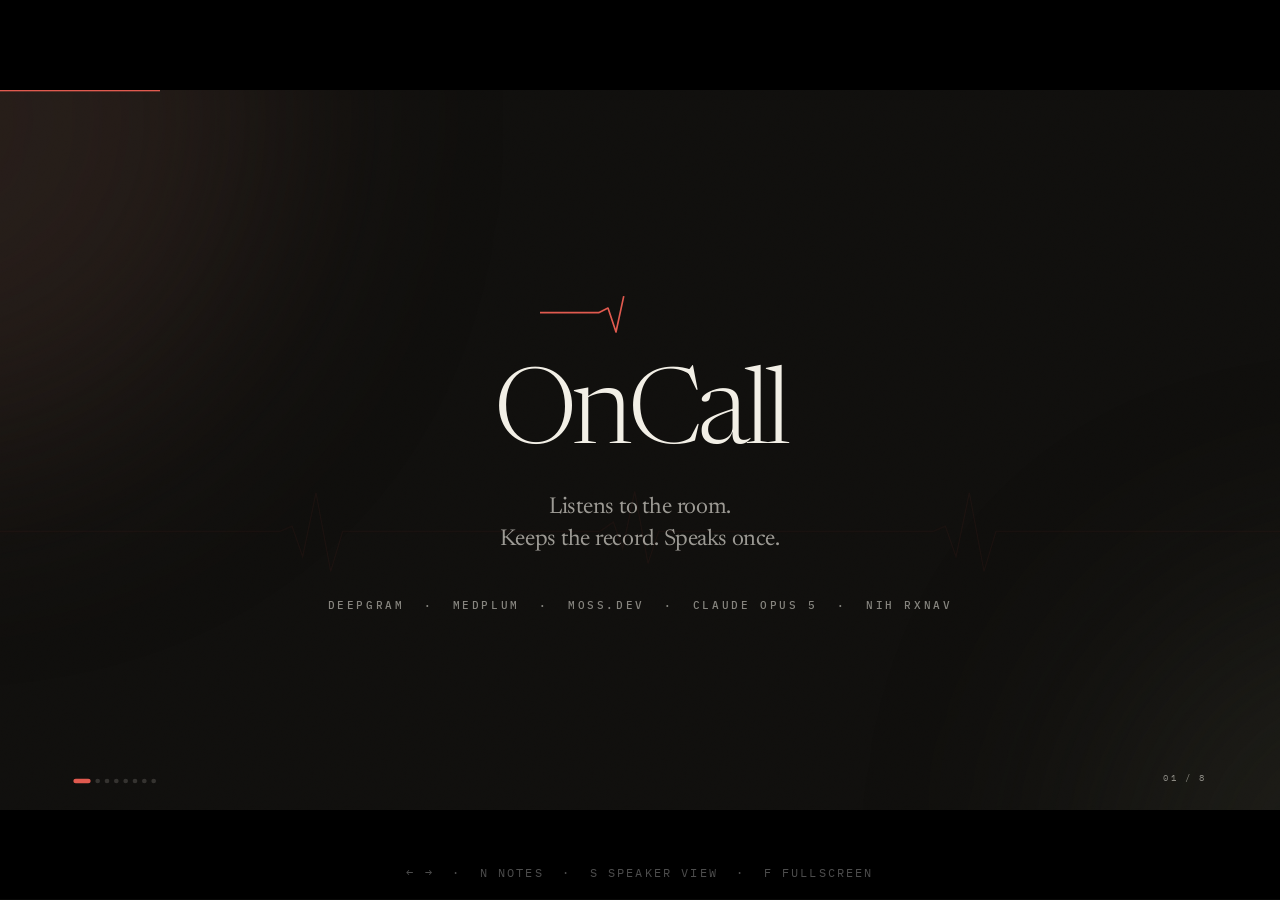
<file: deck/short.html>
<!DOCTYPE html>
<html lang="en">
<head>
<meta charset="utf-8">
<meta name="viewport" content="width=device-width,initial-scale=1">
<title>OnCall — the record the room can't keep</title>

<link rel="preconnect" href="https://fonts.googleapis.com">
<link rel="preconnect" href="https://fonts.gstatic.com" crossorigin>
<link href="https://fonts.googleapis.com/css2?family=Newsreader:opsz,wght@6..72,200..700&family=IBM+Plex+Mono:wght@400;500&display=swap" rel="stylesheet">

<style>
:root{
  --bg:#100f0d; --ink:#f2efe6; --ink-2:rgba(242,239,230,.62); --ink-3:rgba(242,239,230,.52);
  --hair:rgba(242,239,230,.10); --hair-2:rgba(242,239,230,.20);
  --accent:#e05a4f; --accent-deep:#b3261e;
  --live:#4cb96b;
  --p-bg:#faf9f6; --p-card:#ffffff; --p-recessed:#f5f4ef;
  --p-border:#e4e1d8; --p-border-strong:#1a1a18;
  --p-text:#1a1a18; --p-muted:#8c8878; --p-label:#9b9686;
  --p-alert:#b3261e; --p-radius:14px;
  --e-emph:cubic-bezier(.2,0,0,1);
  --e-emph-dec:cubic-bezier(.05,.7,.1,1);
  --e-std-dec:cubic-bezier(0,0,0,1);
  --e-std-acc:cubic-bezier(.3,0,1,1);
  --spring-def:cubic-bezier(.38,1.21,.22,1.00);
  --sans:"Newsreader",Georgia,"Iowan Old Style",Palatino,serif;
  --mono:"IBM Plex Mono",ui-monospace,"SF Mono",Menlo,monospace;
  --sh-1:0 1px 2px rgba(0,0,0,.30);
  --sh-2:0 6px 22px rgba(0,0,0,.34);
  --sh-3:0 26px 70px rgba(0,0,0,.46);
}
*{box-sizing:border-box}
html,body{margin:0;height:100%;background:#000;overflow:hidden;
  font-family:var(--sans);color:var(--ink);-webkit-font-smoothing:antialiased}
#viewport{position:fixed;inset:0;background:#000;overflow:hidden}
#deck{width:1920px;height:1080px;position:absolute;left:50%;top:50%;
  transform-origin:center center;background:var(--bg);overflow:hidden}
#aura{position:absolute;inset:-20%;z-index:0;pointer-events:none}
#aura b{position:absolute;display:block;border-radius:50%;filter:blur(170px);will-change:transform}
#aura b:nth-child(1){width:1000px;height:1000px;left:-8%;top:-16%;background:#3a2a24;opacity:.55;animation:d1 38s ease-in-out infinite}
#aura b:nth-child(2){width:820px;height:820px;right:-6%;bottom:-18%;background:#2a2a22;opacity:.5;animation:d2 45s ease-in-out infinite}
@keyframes d1{0%,100%{transform:translate3d(0,0,0) scale(1)}50%{transform:translate3d(80px,50px,0) scale(1.1)}}
@keyframes d2{0%,100%{transform:translate3d(0,0,0) scale(1.04)}50%{transform:translate3d(-60px,-70px,0) scale(.95)}}
#trace{position:absolute;left:0;right:0;top:52%;z-index:0;pointer-events:none;opacity:.05}
#grain{position:absolute;inset:0;z-index:1;pointer-events:none;opacity:.035;mix-blend-mode:overlay;
  background-image:url("data:image/svg+xml,%3Csvg xmlns='http://www.w3.org/2000/svg' width='140' height='140'%3E%3Cfilter id='n'%3E%3CfeTurbulence type='fractalNoise' baseFrequency='.85' numOctaves='3'/%3E%3C/filter%3E%3Crect width='140' height='140' filter='url(%23n)'/%3E%3C/svg%3E")}
.s{position:absolute;inset:0;z-index:2;padding:76px 110px;display:flex;flex-direction:column;
  opacity:0;visibility:hidden;pointer-events:none;
  transition:opacity 200ms var(--e-std-acc),visibility 0s 200ms}
.s.on{opacity:1;visibility:visible;pointer-events:auto;
  transition:opacity 300ms 120ms var(--e-std-dec),visibility 0s}
.s.center{justify-content:center;align-items:center;text-align:center}
.s.mid{justify-content:flex-start}
.t-mega{font-size:158px;line-height:.92;letter-spacing:-.045em;font-weight:300;margin:0}
.t-big{font-size:104px;line-height:1.04;letter-spacing:-.036em;font-weight:300;margin:0}
.t-mid{font-size:64px;line-height:1.1;letter-spacing:-.028em;font-weight:350;margin:0}
.t-sm{font-size:34px;line-height:1.4;letter-spacing:-.012em;font-weight:400;margin:0;color:var(--ink-2)}
.lbl{font-family:var(--mono);font-size:17px;letter-spacing:.26em;text-transform:uppercase;
  color:var(--ink-3);font-weight:500;margin:0}
strong{font-weight:600}
em{font-style:italic;color:var(--ink)}
.hot{color:var(--accent)}
.shead{margin-bottom:30px;flex-shrink:0}
.shead .lbl{margin-bottom:14px}
.shead h2{font-size:56px;line-height:1.06;letter-spacing:-.032em;font-weight:300;margin:0;max-width:30ch}
.shead .ctx{font-size:24px;line-height:1.45;color:var(--ink-3);margin:12px 0 0;max-width:52ch}
.canvas{flex:1;display:flex;align-items:center;justify-content:center;min-height:0;position:relative}
.canvas svg{width:100%;height:100%;overflow:visible}
[data-b]{opacity:0;transform:translateY(26px);
  transition:opacity 400ms var(--e-std-dec),transform 500ms var(--e-emph-dec)}
[data-b].in{opacity:1;transform:none}
[data-b][data-fx="fade"]{transform:none}
[data-b][data-fx="scale"]{transform:scale(.92);
  transition:opacity 300ms var(--e-std-dec),transform 500ms var(--spring-def)}
[data-b][data-fx="scale"].in{transform:scale(1)}
.box{fill:rgba(242,239,230,.035);stroke:var(--hair-2);stroke-width:1.5}
.box-strong{fill:rgba(242,239,230,.06);stroke:var(--ink);stroke-width:2}
.box-hot{fill:rgba(224,90,79,.09);stroke:var(--accent);stroke-width:2}
.box-ghost{fill:none;stroke:var(--hair-2);stroke-width:1.5;stroke-dasharray:7 7}
.edge{stroke:var(--ink-2);stroke-width:2;fill:none}
.edge-soft{stroke:var(--ink-3);stroke-width:1.6;fill:none}
.edge-hot{stroke:var(--accent);stroke-width:2.6;fill:none}
.dash{stroke-dasharray:6 7}
.flow{stroke-dasharray:7 10;animation:flow 1.25s linear infinite}
@keyframes flow{to{stroke-dashoffset:-34}}
.dH{font-family:var(--sans);font-size:30px;font-weight:350;fill:var(--ink)}
.dHs{font-family:var(--sans);font-size:25px;font-weight:350;fill:var(--ink)}
.dM{font-family:var(--mono);font-size:19px;fill:var(--ink-2)}
.dMi{font-family:var(--mono);font-size:20px;fill:var(--ink)}
.dMh{font-family:var(--mono);font-size:20px;fill:var(--accent)}
.dL{font-family:var(--mono);font-size:16px;letter-spacing:.2em;fill:var(--ink-3)}
.dBig{font-family:var(--sans);font-size:42px;font-weight:300;fill:var(--ink)}
.d-hot{fill:var(--accent)}
.d-ink{fill:var(--ink)}
.d-live{fill:var(--live)}
.d-soft{fill:var(--ink-3)}
.breathe{animation:breathe 2.4s ease-in-out infinite}
@keyframes breathe{0%,100%{opacity:1}50%{opacity:.28}}
.app{background:var(--p-bg);border-radius:20px;box-shadow:var(--sh-3);
  font-family:-apple-system,BlinkMacSystemFont,"Segoe UI",system-ui,sans-serif;
  color:var(--p-text);padding:26px 30px;width:100%}
.app-bar{display:flex;align-items:center;gap:12px;margin-bottom:20px}
.app-bar .q{font-family:var(--mono);font-size:19px;color:#4a5c8c;
  background:var(--p-recessed);border:1px solid var(--p-border);border-radius:10px;padding:9px 14px}
.app-bar .n{font-family:var(--mono);font-size:16px;color:var(--p-label);letter-spacing:.14em;margin-left:auto}
.trow{display:flex;align-items:center;gap:16px;background:var(--p-card);
  border:1px solid var(--p-border);border-radius:var(--p-radius);padding:16px 20px;margin-bottom:10px;
  box-shadow:var(--sh-1)}
.trow.no-owner{border-color:var(--p-alert);border-width:2px;background:#fff}
.trow .task{font-size:23px}
.trow .own{margin-left:auto;font-family:var(--mono);font-size:17px;color:var(--p-muted)}
.trow.no-owner .own{color:var(--p-alert);font-weight:600;letter-spacing:.1em}
.trow .st{font-family:var(--mono);font-size:15px;color:var(--p-label);
  border:1px solid var(--p-border);border-radius:999px;padding:4px 11px;letter-spacing:.08em}
.trow.no-owner .st{color:var(--p-alert);border-color:var(--p-alert)}
#chrome{position:absolute;left:0;right:0;bottom:0;z-index:40;pointer-events:none;
  padding:0 110px 40px;display:flex;align-items:flex-end;gap:24px}
#dots{display:flex;gap:7px;pointer-events:auto}
#dots i{width:7px;height:7px;border-radius:50%;background:rgba(242,239,230,.16);display:block;
  cursor:pointer;transition:all 280ms var(--e-emph)}
#dots i.on{background:var(--accent);width:26px;border-radius:4px}
#dots i.seen{background:rgba(242,239,230,.34)}
#meta{margin-left:auto;font-family:var(--mono);font-size:14px;letter-spacing:.2em;
  color:var(--ink-3);text-transform:uppercase}
#bar{position:absolute;left:0;top:0;height:2px;z-index:41;background:var(--accent);
  transition:width 420ms var(--e-emph)}
#hint{position:fixed;left:50%;bottom:20px;transform:translateX(-50%);z-index:60;
  font-family:var(--mono);font-size:12px;letter-spacing:.18em;text-transform:uppercase;
  color:rgba(255,255,255,.30);transition:opacity 500ms;pointer-events:none}
#hint.gone{opacity:0}
#notes{position:fixed;left:0;right:0;bottom:0;z-index:90;background:rgba(12,11,9,.97);
  backdrop-filter:blur(20px);border-top:1px solid var(--hair-2);padding:26px 44px 30px;
  transform:translateY(100%);transition:transform 380ms var(--e-emph);max-height:46vh;overflow-y:auto}
#notes.on{transform:none}
#notes h4{font-family:var(--mono);font-size:11px;letter-spacing:.22em;text-transform:uppercase;
  color:var(--ink-3);margin:0 0 12px;font-weight:500}
#notes p{margin:0 0 12px;font-size:16px;line-height:1.62;color:var(--ink-2);max-width:110ch;
  font-family:-apple-system,BlinkMacSystemFont,"Segoe UI",system-ui,sans-serif}
#notes strong{color:var(--ink)}
#notes .beat{color:var(--accent);font-weight:600}
@media (prefers-reduced-motion:reduce){
  *,*::before,*::after{animation-duration:.001ms!important;animation-iteration-count:1!important;
    transition-duration:.001ms!important}
}
</style>
</head>
<body>
<div id="viewport"><div id="deck">
  <div id="aura"><b></b><b></b></div>
  <svg id="trace" viewBox="0 0 1920 200" preserveAspectRatio="none" height="200" aria-hidden="true">
    <path id="tracePath" fill="none" stroke="var(--accent)" stroke-width="2"
          d="M0 100 H420 l18 -8 l16 46 l20 -96 l22 118 l18 -60 H900 l20 -14 l14 40 l18 -86 l20 108 l16 -48 H1400 l18 -8 l16 46 l20 -96 l22 118 l18 -60 H1920"/>
  </svg>
  <div id="grain"></div>
  <div id="bar"></div>

  <!-- ══════════ 01 · title (shown right after the live demo) ══════════ -->
  <section class="s center">
    <div data-b data-fx="fade" style="margin-bottom:44px">
      <svg width="300" height="76" viewBox="0 0 300 76" aria-hidden="true">
        <path d="M0 38 H88 l14 -7 l12 36 l16 -74 l17 90 l14 -45 H300" fill="none"
              stroke="var(--accent)" stroke-width="2.5" stroke-linejoin="round"
              stroke-dasharray="440" stroke-dashoffset="440">
          <animate attributeName="stroke-dashoffset" from="440" to="0" dur="2.2s"
                   begin="0.4s" fill="freeze" calcMode="spline" keySplines=".2 0 0 1"/>
        </path>
      </svg>
    </div>
    <h1 class="t-mega" data-b>OnCall</h1>
    <p class="t-sm" data-b style="margin-top:38px;max-width:36ch">
      Listens to the room.<br>Keeps the record. Speaks once.</p>
    <p class="lbl" data-b data-fx="fade" style="margin-top:64px">
      Deepgram &nbsp;·&nbsp; Medplum &nbsp;·&nbsp; moss.dev &nbsp;·&nbsp; Claude Opus 5 &nbsp;·&nbsp; NIH RxNav</p>
  </section>

  <!-- ══════════ 02 · the problem — timeline artifact ══════════ -->
  <section class="s mid">
    <div class="shead">
      <p class="lbl">A trauma bay, 57 seconds</p>
      <h2>Everything is said. Nothing is written.</h2>
    </div>
    <div class="canvas">
      <svg viewBox="0 0 1700 640" role="img"
           aria-label="Five spoken moments on a time axis above an empty record">
        <text class="dL" x="0" y="26">WHAT THE ROOM SAID</text>
        <path class="edge-soft" d="M 0 230 H 1690" data-b data-fx="fade"/>
        <g data-b>
          <line class="edge-soft" x1="10" y1="230" x2="10" y2="176"/>
          <circle class="d-ink" cx="10" cy="230" r="7"/>
          <text class="dMi" x="0" y="160">GCS 13 · HR 122 · open tibia</text>
          <text class="dL" x="0" y="128">0:00 HANDOFF</text>
        </g>
        <g data-b>
          <line class="edge-soft" x1="840" y1="230" x2="840" y2="286"/>
          <circle class="d-ink" cx="840" cy="230" r="7"/>
          <text class="dMi" x="840" y="314" text-anchor="middle">3 requests · 1 with nobody named</text>
          <text class="dL" x="840" y="344" text-anchor="middle">0:28</text>
        </g>
        <g data-b>
          <line class="edge-soft" x1="1018" y1="230" x2="1018" y2="186"/>
          <circle class="d-ink" cx="1018" cy="230" r="7"/>
          <text class="dM" x="1018" y="168" text-anchor="middle">“I’ve got ortho”</text>
        </g>
        <g data-b>
          <line class="edge-hot" x1="1116" y1="230" x2="1116" y2="392"/>
          <circle class="d-hot" cx="1116" cy="230" r="9"/>
          <text class="dMh" x="1116" y="422" text-anchor="middle">severe penicillin allergy</text>
          <text class="dL" x="1116" y="452" text-anchor="middle">0:38 · FROM THE MOTHER</text>
        </g>
        <g data-b>
          <line class="edge-hot" x1="1434" y1="230" x2="1434" y2="176"/>
          <circle class="d-hot" cx="1434" cy="230" r="9"/>
          <text class="dMh" x="1434" y="160" text-anchor="middle">order: ampicillin-sulbactam</text>
          <text class="dL" x="1434" y="128" text-anchor="middle">0:50</text>
        </g>
        <g data-b data-fx="fade">
          <path class="edge-hot dash" d="M 1116 262 V 282 H 1434 V 262"/>
          <rect x="1204" y="258" width="142" height="34" rx="17" fill="var(--bg)"/>
          <text class="dMh" x="1275" y="284" text-anchor="middle">12 seconds</text>
        </g>
        <g data-b data-fx="fade">
          <text class="dL" x="0" y="558">WHAT THE RECORD HELD</text>
          <rect class="box-ghost" x="330" y="530" width="1360" height="60" rx="14"/>
          <text class="dM" x="1010" y="568" text-anchor="middle">empty</text>
        </g>
      </svg>
    </div>
  </section>

  <!-- ══════════ 03 · three pillars (features) ══════════ -->
  <section class="s mid">
    <div class="shead">
      <p class="lbl">What it does</p>
      <h2>One stream in. Three things out.</h2>
    </div>
    <div class="canvas">
      <svg viewBox="0 0 1700 620" role="img"
           aria-label="Room audio fans out into details, tasks and context, each landing as FHIR resources">
        <g data-b data-fx="fade">
          <rect class="box-strong" x="0" y="248" width="250" height="118" rx="18"/>
          <g id="wave2"></g>
          <text class="dHs" x="125" y="344" text-anchor="middle">the room</text>
        </g>
        <path class="edge" d="M 250 307 H 330" data-b data-fx="fade"/>
        <path class="edge" d="M 330 96 V 518" data-b data-fx="fade"/>
        <path class="edge flow" d="M 330 96 H 552" marker-end="url(#ah)" data-b data-fx="fade"/>
        <path class="edge flow" d="M 330 307 H 552" marker-end="url(#ah)" data-b data-fx="fade"/>
        <path class="edge flow" d="M 330 518 H 552" marker-end="url(#ah)" data-b data-fx="fade"/>
        <g data-b>
          <rect class="box" x="566" y="46" width="330" height="100" rx="16"/>
          <text class="dH" x="596" y="92">Details</text>
          <text class="dM" x="596" y="124">every fact said out loud</text>
          <path class="edge-soft" d="M 896 96 H 976" marker-end="url(#ahs)"/>
          <rect class="box" x="990" y="46" width="700" height="100" rx="16"/>
          <text class="dMi" x="1020" y="88">Observation · AllergyIntolerance</text>
          <text class="dMi" x="1020" y="120">MedicationRequest</text>
        </g>
        <g data-b>
          <rect class="box" x="566" y="257" width="330" height="100" rx="16"/>
          <text class="dH" x="596" y="303">Tasks</text>
          <text class="dM" x="596" y="335">every request said out loud</text>
          <path class="edge-soft" d="M 896 307 H 976" marker-end="url(#ahs)"/>
          <rect class="box" x="990" y="257" width="700" height="100" rx="16"/>
          <text class="dMi" x="1020" y="299">Task · Task.owner · Provenance</text>
          <text class="dM" x="1020" y="331">nobody named → owner omitted, never guessed</text>
        </g>
        <g data-b>
          <rect class="box" x="566" y="468" width="330" height="100" rx="16"/>
          <text class="dH" x="596" y="514">Context</text>
          <text class="dM" x="596" y="546">for whoever walks in cold</text>
          <path class="edge-soft" d="M 896 518 H 976" marker-end="url(#ahs)"/>
          <rect class="box" x="990" y="468" width="700" height="100" rx="16"/>
          <text class="dMi" x="1020" y="510">spoken handoff · ~20 seconds</text>
          <text class="dM" x="1020" y="542">five panels, not a transcript</text>
        </g>
      </svg>
    </div>
  </section>

  <!-- ══════════ 04 · the boundary ══════════ -->
  <section class="s mid">
    <div class="shead">
      <p class="lbl">The line it does not cross</p>
      <h2>It states. It never prescribes.</h2>
    </div>
    <div class="canvas">
      <svg viewBox="0 0 1700 580" role="img"
           aria-label="A fact passes the boundary as a statement; a therapy recommendation is blocked by it">
        <g data-b data-fx="fade">
          <rect class="box-strong" x="0" y="212" width="290" height="118" rx="18"/>
          <text class="dHs" x="32" y="262">a fact the room</text>
          <text class="dHs" x="32" y="298">already established</text>
        </g>
        <g data-b data-fx="fade">
          <line x1="770" y1="10" x2="770" y2="560" stroke="var(--ink)" stroke-width="3"/>
          <text class="dL" x="792" y="28">THE BOUNDARY</text>
        </g>
        <path class="edge flow" d="M 290 271 C 450 271, 450 122, 960 122" marker-end="url(#ah)" data-b data-fx="fade"/>
        <g data-b>
          <circle class="d-live" cx="770" cy="122" r="10"/>
          <rect class="box" x="980" y="62" width="710" height="122" rx="16"/>
          <text class="dMi" x="1012" y="110">“Ampicillin-sulbactam is a</text>
          <text class="dMi" x="1012" y="142">penicillin-class antibacterial.”</text>
          <text class="dL" x="980" y="216">STATES IT · NAMES THE SOURCE · STOPS</text>
        </g>
        <path class="edge-hot dash" d="M 290 271 C 450 271, 450 428, 740 428" data-b data-fx="fade"/>
        <g data-b><g transform="translate(770,428)">
          <circle r="26" fill="var(--bg)" stroke="var(--accent)" stroke-width="3"/>
          <path d="M -10 -10 L 10 10 M 10 -10 L -10 10" stroke="var(--accent)" stroke-width="3.4"/>
        </g></g>
        <g data-b data-fx="fade">
          <rect class="box-ghost" x="980" y="378" width="710" height="100" rx="16"/>
          <text class="dM" x="1012" y="424">“Give vancomycin instead.”</text>
          <text class="dM" x="1012" y="456">a dose · an alternative · a plan</text>
          <text class="dL" x="980" y="514">NEVER CROSSES</text>
        </g>
      </svg>
    </div>
  </section>

  <!-- ══════════ 05 · architecture / tech stack ══════════ -->
  <section class="s mid">
    <div class="shead">
      <p class="lbl">Architecture</p>
      <h2>One loop, room to room.</h2>
    </div>
    <div class="canvas">
      <svg viewBox="0 0 1700 640" role="img"
           aria-label="A closed loop around the room: Deepgram in, Claude, Medplum, the RxNav gate, Deepgram out">
        <g data-b data-fx="scale">
          <rect class="box-strong" x="640" y="268" width="420" height="112" rx="56"/>
          <circle class="d-live breathe" cx="702" cy="324" r="9"/>
          <text class="dBig" x="740" y="338">the room</text>
        </g>
        <g data-b>
          <rect class="box" x="70" y="40" width="470" height="126" rx="16"/>
          <text class="dH" x="102" y="88">Deepgram</text>
          <text class="dM" x="102" y="122">nova-3-medical · diarize · keyterms</text>
          <text class="dM" x="102" y="148">UtteranceEnd endpointing</text>
        </g>
        <g data-b>
          <rect class="box" x="1160" y="40" width="470" height="126" rx="16"/>
          <text class="dH" x="1192" y="88">Claude Opus 5</text>
          <text class="dM" x="1192" y="122">stateful structured extraction</text>
          <text class="dM" x="1192" y="148">agentic reasoning + web_search</text>
        </g>
        <g data-b>
          <rect class="box" x="1160" y="474" width="470" height="126" rx="16"/>
          <text class="dH" x="1192" y="522">Medplum</text>
          <text class="dM" x="1192" y="556">Task · Provenance · Observation</text>
          <text class="dM" x="1192" y="582">AllergyIntolerance · MedicationRequest</text>
        </g>
        <g data-b>
          <rect class="box" x="70" y="474" width="470" height="126" rx="16"/>
          <text class="dH" x="102" y="522">Deepgram Aura-2</text>
          <text class="dM" x="102" y="556">queued by urgency, not arrival</text>
          <text class="dM" x="102" y="582">critical jumps the advisory</text>
        </g>
        <g data-b data-fx="scale">
          <rect class="box-hot" x="670" y="508" width="360" height="68" rx="16"/>
          <text class="dMh" x="702" y="550">NIH RxNav · moss.dev · the gate</text>
        </g>
        <g data-b data-fx="fade">
          <path class="edge flow" d="M 668 268 C 580 210, 540 130, 528 106" marker-end="url(#ah)"/>
          <path class="edge flow" d="M 540 103 H 1148" marker-end="url(#ah)"/>
          <path class="edge flow" d="M 1395 166 V 462" marker-end="url(#ah)"/>
          <path class="edge-hot flow" d="M 1160 542 H 1042" marker-end="url(#ahc)"/>
          <path class="edge-hot flow" d="M 670 542 H 552" marker-end="url(#ahc)"/>
          <path class="edge flow" d="M 305 474 C 305 400, 480 356, 628 336" marker-end="url(#ah)"/>
          <text class="dL" x="560" y="88">SPEECH</text>
          <text class="dL" x="1414" y="330">STRUCTURE</text>
          <text class="dL" x="1064" y="518">VERIFY + RECALL</text>
          <text class="dL" x="330" y="408">SPEAK</text>
        </g>
      </svg>
    </div>
  </section>

  <!-- ══════════ 06 · the FHIR resource graph (data model) ══════════ -->
  <section class="s mid">
    <div class="shead">
      <p class="lbl">Grounded in Medplum</p>
      <h2>Every fact lands on a resource FHIR already defines.</h2>
    </div>
    <div class="canvas">
      <svg viewBox="0 0 1700 640" role="img"
           aria-label="The FHIR resource graph: Patient and Encounter above, Observation, AllergyIntolerance, MedicationRequest and Task below, each carrying a Provenance">
        <g data-b data-fx="fade">
          <rect class="box" x="520" y="0" width="250" height="88" rx="16"/>
          <text class="dH" x="552" y="54">Patient</text>
          <rect class="box" x="880" y="0" width="300" height="88" rx="16"/>
          <text class="dH" x="912" y="44">Encounter</text>
          <text class="dM" x="912" y="72">the case</text>
          <path class="edge" d="M 880 44 H 782" marker-end="url(#ah)"/>
          <text class="dL" x="831" y="20" text-anchor="middle">SUBJECT</text>
        </g>
        <g data-b data-fx="fade">
          <text class="dL" x="0" y="146">REFERENCES</text>
          <path class="edge" d="M 197 200 V 140 H 1487 V 200"/>
          <path class="edge" d="M 622 200 V 140"/>
          <path class="edge" d="M 1047 200 V 140"/>
          <path class="edge" d="M 1030 140 V 88" marker-end="url(#ah)"/>
        </g>
        <g data-b>
          <rect class="box" x="0" y="200" width="395" height="140" rx="16"/>
          <text class="dH" x="32" y="250">Observation</text>
          <text class="dM" x="32" y="288">HR 122 · BP 104/68</text>
          <text class="dM" x="32" y="316">GCS 13</text>
        </g>
        <g data-b>
          <rect class="box" x="425" y="200" width="395" height="140" rx="16"/>
          <text class="dH" x="457" y="250">AllergyIntolerance</text>
          <text class="dM" x="457" y="288">penicillin — stored bare, source tagged</text>
          <text class="dM" x="457" y="316">anaphylaxis · high</text>
        </g>
        <g data-b>
          <rect class="box" x="850" y="200" width="395" height="140" rx="16"/>
          <text class="dH" x="882" y="250">MedicationRequest</text>
          <text class="dM" x="882" y="288">ampicillin-sulbactam</text>
          <text class="dM" x="882" y="316">3 g IV</text>
        </g>
        <g data-b>
          <rect class="box-hot" x="1275" y="200" width="425" height="140" rx="16"/>
          <text class="dH" x="1307" y="250">Task</text>
          <text class="dMh" x="1307" y="288">owner → Practitioner</text>
          <text class="dM" x="1307" y="316">left off entirely when unowned</text>
        </g>
        <g data-b data-fx="fade">
          <text class="dL" x="0" y="436">CARRIES</text>
          <path class="edge" d="M 197 340 V 430 H 1487 V 340"/>
          <path class="edge" d="M 622 340 V 430"/>
          <path class="edge" d="M 1047 340 V 430"/>
          <path class="edge" d="M 850 430 V 492" marker-end="url(#ah)"/>
        </g>
        <g data-b data-fx="scale">
          <rect class="box-strong" x="500" y="500" width="700" height="140" rx="16"/>
          <text class="dH" x="532" y="550">Provenance</text>
          <text class="dM" x="532" y="588">agent.who → the agent Device</text>
          <text class="dMh" x="532" y="618">agent.onBehalfOf → the human source</text>
        </g>
      </svg>
    </div>
  </section>

  <!-- ══════════ 07 · unowned work + moss.dev — recreated product UI ══════════ -->
  <section class="s mid">
    <div class="shead">
      <p class="lbl">The hard part</p>
      <h2>Unowned work is a search. Patient memory is semantic.</h2>
    </div>
    <div class="canvas">
      <div style="width:100%;max-width:1500px" data-b data-fx="scale">
        <div class="app">
          <div class="app-bar">
            <span class="q">GET /Task?owner:missing=true&amp;status=ready</span>
            <span class="n">MEDPLUM · FHIR R4</span>
          </div>
          <div class="trow">
            <span class="task">Get ortho down here</span>
            <span class="st">IN-PROGRESS</span>
            <span class="own">owner · Nurse Okafor</span>
          </div>
          <div class="trow">
            <span class="task">Repeat that pressure in five minutes</span>
            <span class="st">READY</span>
            <span class="own">owner · Nurse Okafor</span>
          </div>
          <div class="trow no-owner">
            <span class="task">Determine anticoagulation status</span>
            <span class="st">READY</span>
            <span class="own">NO OWNER</span>
          </div>
          <div class="app-bar" style="margin:22px 0 0">
            <span class="q" style="border-style:dashed">moss.dev &nbsp;“anything about her mother?”</span>
            <span class="n">SEMANTIC RECALL · ACROSS EVERY CASE</span>
          </div>
        </div>
      </div>
    </div>
  </section>

  <!-- ══════════ 08 · close ══════════ -->
  <section class="s center">
    <h2 class="t-big" data-b style="max-width:18ch">It asks.<br>
      <span style="color:var(--ink-2)">It never assigns.</span><br>
      <span style="color:var(--ink-2)">And it never advises.</span></h2>
  </section>

  <svg width="0" height="0" style="position:absolute" aria-hidden="true"><defs>
    <marker id="ah" viewBox="0 0 10 10" refX="9" refY="5" markerWidth="6" markerHeight="6" orient="auto-start-reverse">
      <path d="M 0 1 L 9 5 L 0 9 z" fill="var(--ink-2)"/></marker>
    <marker id="ahs" viewBox="0 0 10 10" refX="9" refY="5" markerWidth="6" markerHeight="6" orient="auto-start-reverse">
      <path d="M 0 1 L 9 5 L 0 9 z" fill="var(--ink-3)"/></marker>
    <marker id="ahc" viewBox="0 0 10 10" refX="9" refY="5" markerWidth="6" markerHeight="6" orient="auto-start-reverse">
      <path d="M 0 1 L 9 5 L 0 9 z" fill="var(--accent)"/></marker>
  </defs></svg>

  <div id="chrome"><div id="dots"></div><div id="meta"></div></div>
</div></div>

<div id="notes"><h4>Speaker notes</h4><div id="notesBody"></div></div>
<div id="hint">← → &nbsp;·&nbsp; N notes &nbsp;·&nbsp; S speaker view &nbsp;·&nbsp; F fullscreen</div>

<script>
/* ══════════ SPEAKER NOTES (8 slides) ══════════ */
const NOTES = [
`<p><span class="beat">Right after the live demo, no pause.</span> "That's OnCall catching in real time what the room almost missed. Let us show you how it's built."</p>
<p>Don't list the sponsors out loud yet — they're on the slide, come back to them at the end.</p>`,

`<p>Walk the axis left to right. Handoff, requests, someone claims one.</p>
<p><span class="beat">Slow down at the two red marks.</span> The mother relays a penicillin allergy at 38 seconds. The order goes in at 50.</p>
<p><span class="beat">Point at the empty box.</span> <strong>Both facts were in the room. Neither was anywhere a person could check.</strong> The patient is confused and can't give her own history — the room is the only record that exists.</p>`,

`<p>Three things, and deliberately nothing else.</p>
<p><span class="beat">Point at the middle row.</span> When nobody is named, we leave the owner off rather than guessing it from whoever happened to be speaking. <strong>A wrong owner is worse than no owner.</strong></p>
<p>Voice in, voice out. Nobody stops to type. This is the "enhancing clinicians, not adding workload" piece.</p>`,

`<p>This is the slide that gets asked about, so land it deliberately.</p>
<p><span class="beat">Trace the top path.</span> It states the fact and names the source. <span class="beat">Then the blocked one.</span> <strong>It never recommends a therapy.</strong></p>
<p>Worth saying out loud even without a slide for it: the match underneath isn't string matching — "ampicillin-sulbactam" shares no substring with "penicillin." We resolve it to its FDA-established drug class via RxNav, which is why it correctly fires anyway, and correctly stays silent on something like clindamycin, which resolves to a different class entirely.</p>`,

`<p>This is the tech-stack slide — say each name out loud as you point.</p>
<p><span class="beat">Point at the gate.</span> Nothing reaches the speaker without passing RxNav and a semantic recall through moss.dev first.</p>
<p>One loop: Deepgram in, Claude reasoning agentically with web_search, Medplum as the FHIR source of truth, Deepgram Aura-2 back out — queued by urgency, not by arrival order.</p>`,

`<p>Every fact lands as real FHIR, not a JSON blob — <strong>we didn't invent a schema, we used the one that already exists.</strong></p>
<p><span class="beat">Point at the bottom row.</span> Every resource carries a Provenance — who said it, and on whose behalf — so a clinician can review the basis instead of trusting us blindly.</p>
<p><span class="beat">Point at Task, top right.</span> No owner named → left off entirely, never guessed.</p>`,

`<p>This is the payoff for modelling it properly.</p>
<p><span class="beat">Read the query out loud.</span> owner:missing=true is a standard FHIR search modifier — we didn't build a custom "unowned" flag.</p>
<p><span class="beat">Then the bottom bar.</span> moss.dev is what lets us ask something fuzzy — "anything about her mother?" — and get an answer pulled from across every case for this patient, not just the current one, in milliseconds.</p>`,

`<p><span class="beat">Read it, then stop talking.</span> Leave it up for questions.</p>
<p>If you only get one line in: <strong>it asks, it never assigns, and it never advises.</strong> The best doctor is the one who's always listening — that's what we built.</p>`
];

/* ══════════ nav ══════════ */
const slides=[...document.querySelectorAll('.s')];
const dots=document.getElementById('dots'),bar=document.getElementById('bar'),
      meta=document.getElementById('meta'),notesEl=document.getElementById('notes'),
      notesBody=document.getElementById('notesBody'),hint=document.getElementById('hint');
let cur=-1;
dots.innerHTML=slides.map((_,i)=>`<i data-i="${i}"></i>`).join('');
const dotEls=[...dots.children];
const buildsOf=i=>slides[i]?[...slides[i].querySelectorAll('[data-b]')]:[];

function goto(i){
  if(i<0||i>=slides.length||i===cur)return;
  buildsOf(cur).forEach(e=>{e.classList.remove('in');e.style.transitionDelay=''});
  cur=i;
  slides.forEach((s,k)=>s.classList.toggle('on',k===cur));
  dotEls.forEach((d,k)=>{d.classList.toggle('on',k===cur);d.classList.toggle('seen',k<cur)});
  bar.style.width=((cur+1)/slides.length*100)+'%';
  meta.textContent=String(cur+1).padStart(2,'0')+' / '+slides.length;
  notesBody.innerHTML=NOTES[cur]||'';
  buildsOf(cur).forEach((el,k)=>{
    el.style.transitionDelay=(240+k*90)+'ms';
    requestAnimationFrame(()=>requestAnimationFrame(()=>el.classList.add('in')));
  });
  try{chan&&chan.postMessage({i:cur})}catch(e){}
}
addEventListener('keydown',e=>{
  if(['ArrowRight',' ','PageDown','Enter'].includes(e.key)){e.preventDefault();goto(cur+1)}
  else if(['ArrowLeft','PageUp','Backspace'].includes(e.key)){e.preventDefault();goto(cur-1)}
  else if(e.key==='Home')goto(0);
  else if(e.key==='End')goto(slides.length-1);
  else if(e.key==='n'||e.key==='N')notesEl.classList.toggle('on');
  else if(e.key==='s'||e.key==='S')openSpeaker();
  else if(e.key==='f'||e.key==='F')document.documentElement.requestFullscreen?.();
  hint.classList.add('gone');
});
dots.addEventListener('click',e=>{const d=e.target.closest('i');if(d)goto(+d.dataset.i)});
document.getElementById('viewport').addEventListener('click',e=>{
  if(e.target.closest('#dots,#notes,#hint,button,[data-beat]'))return;
  const r=e.currentTarget.getBoundingClientRect();
  goto((e.clientX-r.left)/r.width<0.28?cur-1:cur+1);
  hint.classList.add('gone');
});
setTimeout(()=>hint.classList.add('gone'),7000);

function fit(){const s=Math.min(innerWidth/1920,innerHeight/1080);
  document.getElementById('deck').style.transform=`translate(-50%,-50%) scale(${s})`}
addEventListener('resize',fit);fit();

/* ══════════ speaker window ══════════ */
let chan=null; try{chan=new BroadcastChannel('deck')}catch(e){}
function openSpeaker(){
  const w=window.open('','speaker','width=860,height=720');
  if(!w)return;
  w.document.write(`<!doctype html><meta charset="utf-8"><title>Speaker view</title><style>
    body{margin:0;background:#0d0c0a;color:#f2efe6;padding:26px 30px;
      font:16px/1.62 -apple-system,BlinkMacSystemFont,"Segoe UI",Roboto,sans-serif}
    h1{font-size:13px;letter-spacing:.22em;text-transform:uppercase;color:#8c8878;margin:0 0 6px}
    #t{font-variant-numeric:tabular-nums;font-size:38px;font-weight:300;letter-spacing:-.03em;margin:0 0 4px}
    #c{color:#8c8878;font-size:13px;letter-spacing:.14em;text-transform:uppercase;margin:0 0 24px}
    #b p{margin:0 0 14px;color:#cbc7bb}#b strong{color:#fff}.beat{color:#e05a4f;font-weight:600}
    hr{border:0;border-top:1px solid #2b2924;margin:22px 0}#n{color:#7d7869;font-size:14px}#n b{color:#a8a394}
  </style><h1>Speaker view</h1><div id="t">00:00</div><div id="c">—</div><div id="b"></div><hr><div id="n"></div>`);
  w.document.close();
  const t0=Date.now();
  setInterval(()=>{const s=Math.floor((Date.now()-t0)/1000),el=w.document.getElementById('t');
    if(el)el.textContent=String(Math.floor(s/60)).padStart(2,'0')+':'+String(s%60).padStart(2,'0')},500);
  const paint=i=>{
    if(w.closed)return;
    w.document.getElementById('c').textContent='Slide '+(i+1)+' of '+slides.length;
    w.document.getElementById('b').innerHTML=NOTES[i]||'';
    w.document.getElementById('n').innerHTML=NOTES[i+1]
      ? '<b>Next →</b> '+NOTES[i+1].replace(/<[^>]+>/g,' ').trim().slice(0,150)+'…'
      : '<b>End.</b> Leave the last slide up for Q&amp;A.';
  };
  paint(cur);
  if(chan)chan.onmessage=e=>paint(e.data.i); else setInterval(()=>paint(cur),400);
}

/* ══════════ decorative waveform inside the "room" node ══════════ */
(function(){
  const SVGNS='http://www.w3.org/2000/svg', host=document.getElementById('wave2');
  if(!host)return;
  [8,18,11,26,15,32,20,38,24,30,16,22,12,27,9,19,13,24].forEach((h,i)=>{
    const hh=h*1.5, l=document.createElementNS(SVGNS,'line');
    l.setAttribute('x1',36+i*11); l.setAttribute('x2',36+i*11);
    l.setAttribute('y1',290-hh/2); l.setAttribute('y2',290+hh/2);
    l.setAttribute('stroke','var(--live)'); l.setAttribute('stroke-width',3);
    l.setAttribute('stroke-linecap','round'); l.setAttribute('opacity',.3+h/60);
    host.appendChild(l);
  });
})();

goto(0);
</script>
</body>
</html>
</file>
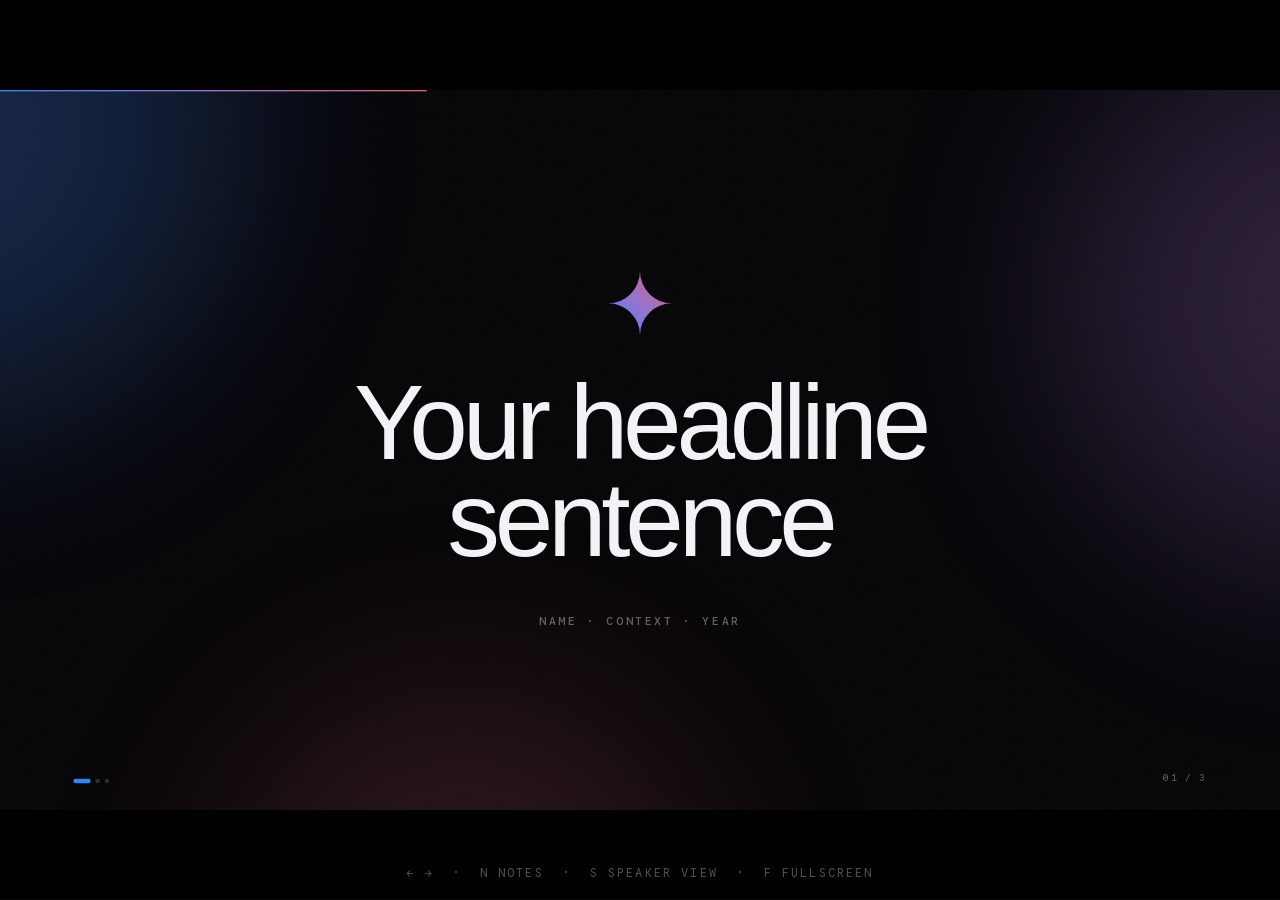
<file: .claude/skills/craft-deck/assets/template.html>
<!DOCTYPE html>
<html lang="en">
<head>
<meta charset="utf-8">
<meta name="viewport" content="width=device-width,initial-scale=1">
<title>DECK TITLE — PRESENTER</title>

<!-- Pick a display family with real character. Keep a system fallback so the deck
     survives being presented offline. Avoid Inter/Roboto/Arial as the DISPLAY face. -->
<link rel="preconnect" href="https://fonts.googleapis.com">
<link rel="preconnect" href="https://fonts.gstatic.com" crossorigin>
<link href="https://fonts.googleapis.com/css2?family=Google+Sans+Flex:opsz,wdth,wght@6..144,25..151,1..1000&family=Google+Sans+Code:wght@400..600&display=swap" rel="stylesheet">

<style>
/* ══════════════════════════════════════════════════════════════════════
   THE SYSTEM — declare it here, before any pixel is placed.
   Fill this in for your project. Consistency comes from a declared
   system, not from restraint in the moment.

     Canvas    ......  (dark stage / light editorial / sandwich)
     Type      ......  one family; four sizes; weight+width for hierarchy
     Motif     ......  ONE element from the subject, repeated
     Colour    ......  one dominant, one accent; product tokens kept separate
     Motion    ......  Material 3 easing + M3 Expressive springs
   ══════════════════════════════════════════════════════════════════════ */
:root{
  /* ── BRAND · replace with the real tokens of the thing you're presenting ── */
  --g1:#4285f4; --g2:#9b72cb; --g3:#d96570;     /* signature gradient */
  --accent:#3186ff;                              /* the one accent */

  /* ── STAGE · the deck's own surface (NOT the product's) ── */
  --ink:#f4f2f7; --ink-2:rgba(244,242,247,.62); --ink-3:rgba(244,242,247,.38);
  --bg:#070609; --hair:rgba(244,242,247,.10); --hair-2:rgba(244,242,247,.18);

  /* ── PRODUCT SURFACE · for recreated UI. Lift these verbatim from source. ── */
  --p-surface:#fff; --p-container:#f0f4f9; --p-on:#1f1f1f;
  --p-on-var:#444746; --p-outline:#c4c7c5; --p-accent:#0b57d0;

  /* ── MOTION · Material 3 tokens. Linear is for indeterminate progress only. ── */
  --e-emph:cubic-bezier(.2,0,0,1);
  --e-emph-dec:cubic-bezier(.05,.7,.1,1);
  --e-emph-acc:cubic-bezier(.3,0,.8,.15);
  --e-std-dec:cubic-bezier(0,0,0,1);
  --e-std-acc:cubic-bezier(.3,0,1,1);
  --spring-fast:cubic-bezier(.42,1.67,.21,.90);
  --spring-def:cubic-bezier(.38,1.21,.22,1.00);

  --sans:"Google Sans Flex",-apple-system,BlinkMacSystemFont,"Segoe UI",Roboto,sans-serif;
  --mono:"Google Sans Code",ui-monospace,"SF Mono",Menlo,monospace;
}
*{box-sizing:border-box}
html,body{margin:0;height:100%;background:#000;overflow:hidden;
  font-family:var(--sans);color:var(--ink);-webkit-font-smoothing:antialiased}

/* ══ fixed 16:9 stage — never responsive reflow ══ */
#viewport{position:fixed;inset:0;background:#000;overflow:hidden}
#deck{width:1920px;height:1080px;position:absolute;left:50%;top:50%;
  transform-origin:center center;background:var(--bg);overflow:hidden}

/* ambient field — a flat fill bands on projectors and reads unfinished */
#aura{position:absolute;inset:-20%;z-index:0;pointer-events:none;opacity:.85}
#aura b{position:absolute;display:block;border-radius:50%;filter:blur(160px);opacity:.30;will-change:transform}
#aura b:nth-child(1){width:900px;height:900px;left:-6%;top:-12%;background:var(--g1);animation:d1 34s ease-in-out infinite}
#aura b:nth-child(2){width:820px;height:820px;right:-4%;top:8%;background:var(--g2);animation:d2 41s ease-in-out infinite}
#aura b:nth-child(3){width:760px;height:760px;left:26%;bottom:-22%;background:var(--g3);opacity:.20;animation:d3 47s ease-in-out infinite}
@keyframes d1{0%,100%{transform:translate3d(0,0,0) scale(1)}50%{transform:translate3d(90px,60px,0) scale(1.12)}}
@keyframes d2{0%,100%{transform:translate3d(0,0,0) scale(1.05)}50%{transform:translate3d(-70px,90px,0) scale(.94)}}
@keyframes d3{0%,100%{transform:translate3d(0,0,0) scale(.96)}50%{transform:translate3d(60px,-70px,0) scale(1.1)}}
#grain{position:absolute;inset:0;z-index:1;pointer-events:none;opacity:.032;mix-blend-mode:overlay;
  background-image:url("data:image/svg+xml,%3Csvg xmlns='http://www.w3.org/2000/svg' width='140' height='140'%3E%3Cfilter id='n'%3E%3CfeTurbulence type='fractalNoise' baseFrequency='.85' numOctaves='3'/%3E%3C/filter%3E%3Crect width='140' height='140' filter='url(%23n)'/%3E%3C/svg%3E")}

/* ══ slides — fade-through: out accelerates, in decelerates ══ */
.s{position:absolute;inset:0;z-index:2;padding:76px 110px;display:flex;flex-direction:column;
  opacity:0;visibility:hidden;pointer-events:none;
  transition:opacity 200ms var(--e-std-acc),visibility 0s 200ms}
.s.on{opacity:1;visibility:visible;pointer-events:auto;
  transition:opacity 300ms 120ms var(--e-std-dec),visibility 0s}
.s.center{justify-content:center;align-items:center;text-align:center}
.s.mid{justify-content:flex-start}

/* ══ type — FOUR sizes. Note the font-weight fallbacks: variable-font
      settings silently do nothing if the webfont fails to load. ══ */
.t-mega{font-size:158px;line-height:.92;letter-spacing:-.05em;font-weight:300;
  font-variation-settings:"wght" 280,"wdth" 100,"opsz" 144;margin:0}
.t-big{font-size:104px;line-height:1.02;letter-spacing:-.042em;font-weight:300;
  font-variation-settings:"wght" 300,"wdth" 100,"opsz" 120;margin:0}
.t-mid{font-size:64px;line-height:1.1;letter-spacing:-.032em;font-weight:350;
  font-variation-settings:"wght" 350,"wdth" 100,"opsz" 80;margin:0}
.t-sm{font-size:34px;line-height:1.4;letter-spacing:-.014em;font-weight:400;
  font-variation-settings:"wght" 380,"wdth" 96;margin:0;color:var(--ink-2)}
.lbl{font-family:var(--mono);font-size:17px;letter-spacing:.26em;text-transform:uppercase;
  color:var(--ink-3);font-weight:500;margin:0}
strong{font-weight:600;font-variation-settings:"wght" 620}
.grad{background:linear-gradient(96deg,var(--g1) 0%,var(--g2) 52%,var(--g3) 100%);
  -webkit-background-clip:text;background-clip:text;color:transparent}

/* ══ THE SLIDE GRAMMAR — header + canvas. Nothing else. ══ */
.shead{margin-bottom:34px;flex-shrink:0}
.shead .lbl{margin-bottom:14px}
.shead h2{font-size:56px;line-height:1.06;letter-spacing:-.035em;font-weight:300;
  font-variation-settings:"wght" 300,"wdth" 100,"opsz" 60;margin:0;max-width:26ch}
.shead .ctx{font-size:24px;line-height:1.45;color:var(--ink-3);margin:14px 0 0;max-width:52ch}
.canvas{flex:1;display:flex;align-items:center;justify-content:center;min-height:0;position:relative}

/* ══ builds — auto-played on entry, staggered. Presenter advances SLIDES. ══ */
[data-b]{opacity:0;transform:translateY(26px);
  transition:opacity 400ms var(--e-std-dec),transform 500ms var(--e-emph-dec)}
[data-b].in{opacity:1;transform:none}
[data-b][data-fx="fade"]{transform:none}
[data-b][data-fx="left"]{transform:translateX(-34px)}
[data-b][data-fx="right"]{transform:translateX(34px)}
[data-b][data-fx="scale"]{transform:scale(.9);
  transition:opacity 300ms var(--e-std-dec),transform 500ms var(--spring-def)}
[data-b][data-fx="scale"].in{transform:scale(1);opacity:1}

/* ══ chrome ══ */
#chrome{position:absolute;left:0;right:0;bottom:0;z-index:40;pointer-events:none;
  padding:0 110px 40px;display:flex;align-items:flex-end;gap:24px}
#dots{display:flex;gap:7px;pointer-events:auto}
#dots i{width:7px;height:7px;border-radius:50%;background:rgba(244,242,247,.16);display:block;
  cursor:pointer;transition:all 280ms var(--e-emph)}
#dots i.on{background:var(--accent);width:26px;border-radius:4px}
#dots i.seen{background:rgba(244,242,247,.34)}
#meta{margin-left:auto;font-family:var(--mono);font-size:14px;letter-spacing:.2em;
  color:var(--ink-3);text-transform:uppercase}
#bar{position:absolute;left:0;top:0;height:2px;z-index:41;
  background:linear-gradient(90deg,var(--g1),var(--g2),var(--g3));transition:width 420ms var(--e-emph)}
#hint{position:fixed;left:50%;bottom:20px;transform:translateX(-50%);z-index:60;
  font-family:var(--mono);font-size:12px;letter-spacing:.18em;text-transform:uppercase;
  color:rgba(255,255,255,.30);transition:opacity 500ms;pointer-events:none}
#hint.gone{opacity:0}

/* ══ inline notes drawer — rehearsal only; the audience can see this ══ */
#notes{position:fixed;left:0;right:0;bottom:0;z-index:90;background:rgba(8,7,11,.97);
  backdrop-filter:blur(20px);border-top:1px solid var(--hair-2);padding:26px 44px 30px;
  transform:translateY(100%);transition:transform 380ms var(--e-emph);max-height:46vh;overflow-y:auto}
#notes.on{transform:none}
#notes h4{font-family:var(--mono);font-size:11px;letter-spacing:.22em;text-transform:uppercase;
  color:var(--ink-3);margin:0 0 12px;font-weight:500}
#notes p{margin:0 0 12px;font-size:16px;line-height:1.62;color:var(--ink-2);max-width:110ch}
#notes strong{color:var(--ink)}
#notes .beat{color:var(--accent);font-weight:600}

@media (prefers-reduced-motion:reduce){
  *,*::before,*::after{animation-duration:.001ms!important;animation-iteration-count:1!important;
    transition-duration:.001ms!important}
}
</style>
</head>
<body>
<div id="viewport"><div id="deck">
  <div id="aura"><b></b><b></b><b></b></div>
  <div id="grain"></div>
  <div id="bar"></div>

  <!-- ════════════════ SLIDES ════════════════
       Grammar: .shead (label + action title + optional 1-line context)
                .canvas (THE ARTIFACT — this is the slide)
       Copy patterns from slide-patterns.html. Delete these three. -->

  <!-- 01 · title -->
  <section class="s center">
    <div data-b style="margin-bottom:54px">
      <!-- MOTIF: a real element from the subject, not a shape you invented -->
      <svg width="96" height="96" viewBox="0 0 24 24">
        <linearGradient id="mg" x1="0" y1="24" x2="24" y2="0" gradientUnits="userSpaceOnUse">
          <stop offset="0" stop-color="var(--g1)"/><stop offset=".52" stop-color="var(--g2)"/>
          <stop offset="1" stop-color="var(--g3)"/></linearGradient>
        <path d="M12 0A12 12 0 0 0 24 12A12 12 0 0 0 12 24A12 12 0 0 0 0 12A12 12 0 0 0 12 0Z" fill="url(#mg)"/>
      </svg></div>
    <h1 class="t-mega" data-b>Your headline<br>sentence</h1>
    <p class="lbl" data-b data-fx="fade" style="margin-top:70px">Name · Context · Year</p>
  </section>

  <!-- 02 · content — header + artifact -->
  <section class="s mid">
    <div class="shead">
      <p class="lbl">Where we are</p>
      <h2>An action title that states the takeaway.</h2>
      <p class="ctx">Optional. Only if the artifact needs a caption to be legible.</p>
    </div>
    <div class="canvas">
      <!-- THE ARTIFACT GOES HERE. If this is empty, the slide is a thought, not a slide. -->
    </div>
  </section>

  <!-- 03 · statement — no artifact. Use ≤4 times in a deck. -->
  <section class="s center">
    <h2 class="t-big" data-b style="max-width:20ch">The one line you want them to repeat.</h2>
  </section>

  <div id="chrome"><div id="dots"></div><div id="meta"></div></div>
</div></div>

<div id="notes"><h4>Speaker notes</h4><div id="notesBody"></div></div>
<div id="hint">← → &nbsp;·&nbsp; N notes &nbsp;·&nbsp; S speaker view &nbsp;·&nbsp; F fullscreen</div>

<script>
/* ══════════ SPEAKER NOTES — one entry per slide, in order ══════════
   This is where the talk lives. Beat markers in <span class="beat">,
   the sentence you want to land in <strong>. See references/speaker-notes.md */
const NOTES = [
`<p><span class="beat">Open cold.</span> "Your opening line, in the voice you'll actually use."</p>
<p>What not to do yet.</p>`,

`<p>What this slide is really about.</p>
<p><span class="beat">Point at the thing.</span> <strong>The sentence you want to land.</strong></p>`,

`<p><span class="beat">Read it, then stop talking.</span></p>`
];

/* ══════════ nav ══════════ */
const slides=[...document.querySelectorAll('.s')];
const dots=document.getElementById('dots'),bar=document.getElementById('bar'),
      meta=document.getElementById('meta'),notesEl=document.getElementById('notes'),
      notesBody=document.getElementById('notesBody'),hint=document.getElementById('hint');
let cur=-1;
dots.innerHTML=slides.map((_,i)=>`<i data-i="${i}"></i>`).join('');
const dotEls=[...dots.children];
const buildsOf=i=>slides[i]?[...slides[i].querySelectorAll('[data-b]')]:[];

function goto(i){
  if(i<0||i>=slides.length||i===cur)return;
  buildsOf(cur).forEach(e=>{e.classList.remove('in');e.style.transitionDelay=''});
  cur=i;
  slides.forEach((s,k)=>s.classList.toggle('on',k===cur));
  dotEls.forEach((d,k)=>{d.classList.toggle('on',k===cur);d.classList.toggle('seen',k<cur)});
  bar.style.width=((cur+1)/slides.length*100)+'%';
  meta.textContent=String(cur+1).padStart(2,'0')+' / '+slides.length;
  notesBody.innerHTML=NOTES[cur]||'';
  /* builds auto-play, staggered — the presenter advances SLIDES, not builds */
  buildsOf(cur).forEach((el,k)=>{
    el.style.transitionDelay=(240+k*90)+'ms';
    requestAnimationFrame(()=>requestAnimationFrame(()=>el.classList.add('in')));
  });
  try{chan&&chan.postMessage({i:cur})}catch(e){}
  fire(cur);
}
addEventListener('keydown',e=>{
  if(['ArrowRight',' ','PageDown','Enter'].includes(e.key)){e.preventDefault();goto(cur+1)}
  else if(['ArrowLeft','PageUp','Backspace'].includes(e.key)){e.preventDefault();goto(cur-1)}
  else if(e.key==='Home')goto(0);
  else if(e.key==='End')goto(slides.length-1);
  else if(e.key==='n'||e.key==='N')notesEl.classList.toggle('on');
  else if(e.key==='s'||e.key==='S')openSpeaker();
  else if(e.key==='f'||e.key==='F')document.documentElement.requestFullscreen?.();
  hint.classList.add('gone');
});
dots.addEventListener('click',e=>{const d=e.target.closest('i');if(d)goto(+d.dataset.i)});
document.getElementById('viewport').addEventListener('click',e=>{
  if(e.target.closest('#dots,#notes,#hint,button'))return;
  const r=e.currentTarget.getBoundingClientRect();
  goto((e.clientX-r.left)/r.width<0.28?cur-1:cur+1);
  hint.classList.add('gone');
});
setTimeout(()=>hint.classList.add('gone'),7000);

/* fixed stage, scaled to fit — deterministic, never reflows */
function fit(){const s=Math.min(innerWidth/1920,innerHeight/1080);
  document.getElementById('deck').style.transform=`translate(-50%,-50%) scale(${s})`}
addEventListener('resize',fit);fit();
const deckScale=()=>Math.min(innerWidth/1920,innerHeight/1080);

/* ══════════ speaker window — present with this, not the drawer ══════════ */
let chan=null; try{chan=new BroadcastChannel('deck')}catch(e){}
function openSpeaker(){
  const w=window.open('','speaker','width=860,height=720');
  if(!w)return;                                    /* popup blocked — allow it before you present */
  w.document.write(`<!doctype html><meta charset="utf-8"><title>Speaker view</title><style>
    body{margin:0;background:#0b0a0e;color:#e9e7ee;padding:26px 30px;
      font:16px/1.62 -apple-system,BlinkMacSystemFont,"Segoe UI",Roboto,sans-serif}
    h1{font-size:13px;letter-spacing:.22em;text-transform:uppercase;color:#8a8890;margin:0 0 6px}
    #t{font-variant-numeric:tabular-nums;font-size:38px;font-weight:300;letter-spacing:-.03em;margin:0 0 4px}
    #c{color:#8a8890;font-size:13px;letter-spacing:.14em;text-transform:uppercase;margin:0 0 24px}
    #b p{margin:0 0 14px;color:#c3c1cb}#b strong{color:#fff}.beat{color:#8ab4f8;font-weight:600}
    hr{border:0;border-top:1px solid #26242c;margin:22px 0}#n{color:#78767f;font-size:14px}#n b{color:#a5a3ad}
  </style><h1>Speaker view</h1><div id="t">00:00</div><div id="c">—</div><div id="b"></div><hr><div id="n"></div>`);
  w.document.close();
  const t0=Date.now();
  setInterval(()=>{const s=Math.floor((Date.now()-t0)/1000),el=w.document.getElementById('t');
    if(el)el.textContent=String(Math.floor(s/60)).padStart(2,'0')+':'+String(s%60).padStart(2,'0')},500);
  const paint=i=>{
    if(w.closed)return;
    w.document.getElementById('c').textContent='Slide '+(i+1)+' of '+slides.length;
    w.document.getElementById('b').innerHTML=NOTES[i]||'';
    w.document.getElementById('n').innerHTML=NOTES[i+1]
      ? '<b>Next →</b> '+NOTES[i+1].replace(/<[^>]+>/g,' ').trim().slice(0,150)+'…'
      : '<b>End.</b> Leave the last slide up for Q&amp;A.';
  };
  paint(cur);
  if(chan)chan.onmessage=e=>paint(e.data.i); else setInterval(()=>paint(cur),400);
}

/* ══════════ per-slide choreography ══════════
   Anything scripted goes here, keyed off the slide. The token guards against a
   fast presenter leaving two sequences running at once — check it after EVERY await. */
const RM=matchMedia('(prefers-reduced-motion:reduce)').matches;
const wait=ms=>new Promise(r=>setTimeout(r,RM?Math.min(ms,60):ms));
let tok=0;
function fire(i){
  tok++; const id=tok, S=slides[i];
  if(!S)return;

  /* example — sequential reveal
  if(S.querySelector('.timeline')){
    const steps=[...S.querySelectorAll('.step')];
    steps.forEach(s=>s.classList.remove('on'));
    (async()=>{ await wait(600); if(id!==tok)return;
      for(const s of steps){ if(id!==tok)return; s.classList.add('on'); await wait(1050) }
    })();
  } */
}

/* Looping animations must be gated on visibility so they don't run in the background:
setInterval(()=>{
  const el=document.getElementById('thing');
  if(!el || !el.closest('.s').classList.contains('on')) return;
  // one beat of the loop
},900); */

goto(0);
</script>
</body>
</html>
</file>
